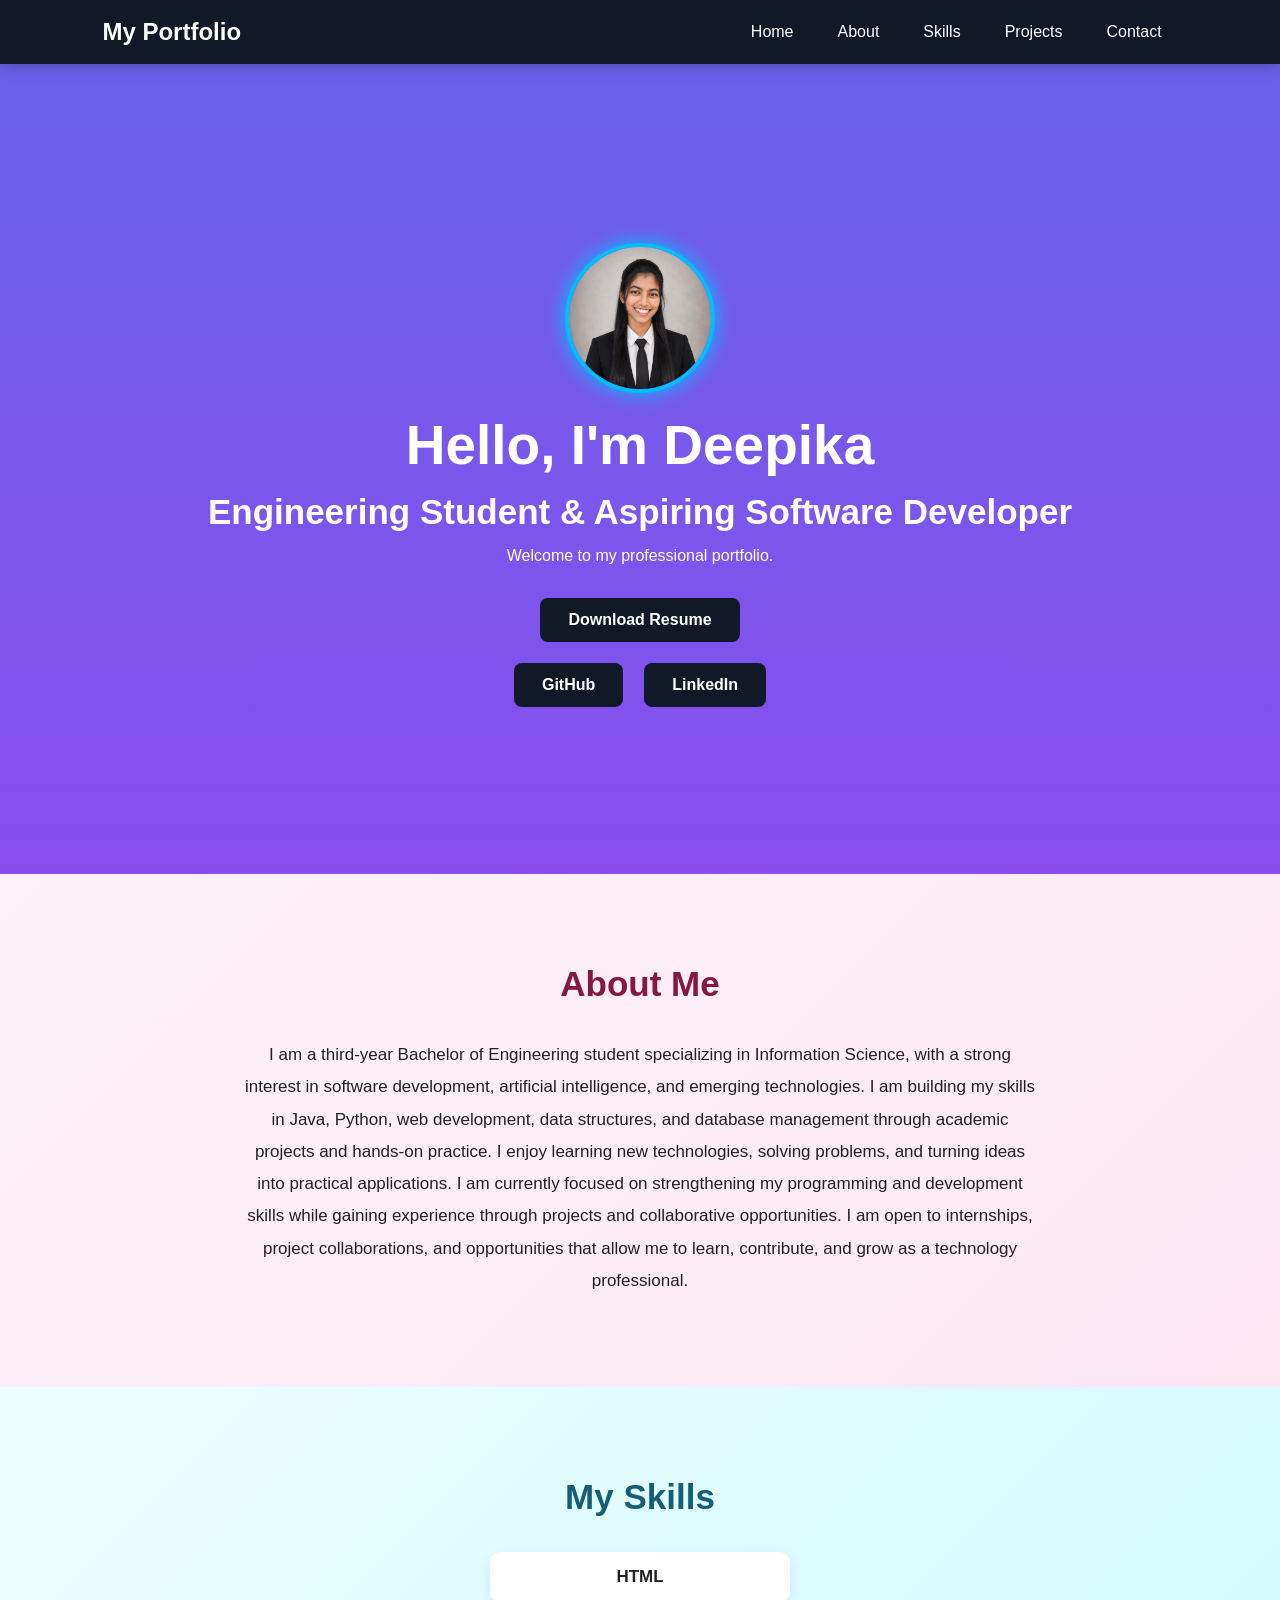
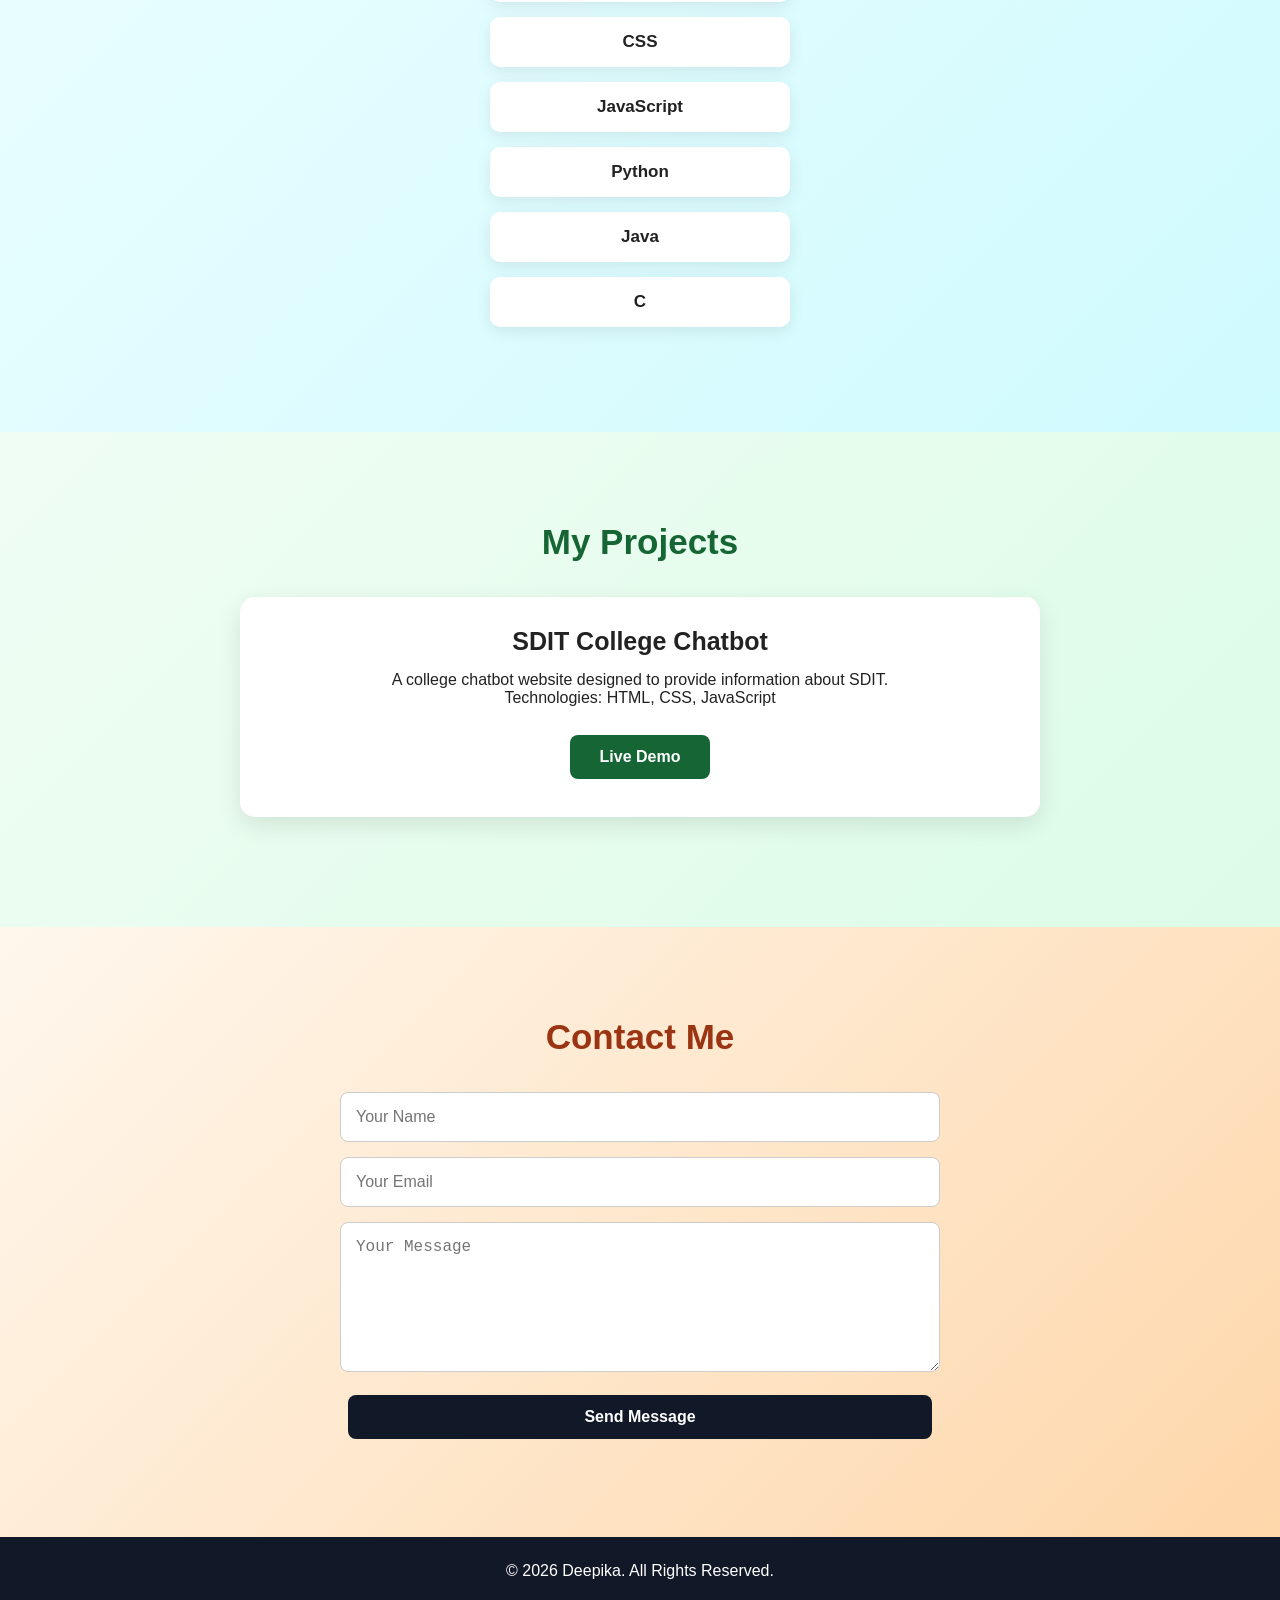
<file: index.html>
<!DOCTYPE html>
<html lang="en">

<head>
    <meta charset="UTF-8">
    <meta name="viewport" content="width=device-width, initial-scale=1.0">

    <title>My Portfolio</title>

    <link rel="stylesheet" href="style.css">
</head>

<body>

    <!-- NAVIGATION -->
    <header>
        <nav>
            <h2>My Portfolio</h2>

            <ul>
                <li><a href="#home">Home</a></li>
                <li><a href="#about">About</a></li>
                <li><a href="#skills">Skills</a></li>
                <li><a href="#projects">Projects</a></li>
                <li><a href="#contact">Contact</a></li>
            </ul>
        </nav>
    </header>


    <!-- HOME -->
    <section id="home">
<div class="profile-image">
    <img src="image/pic1.jpeg" alt="Deepika Mallik" class="profile-img">
</div>
     

        <h1>Hello, I'm Deepika</h1>

        <h2>Engineering Student & Aspiring Software Developer</h2>

        <p>
            Welcome to my professional portfolio.
        </p>

        <a href="resume/deepika mallik 1.pdf" target="_blank">
            <button>Download Resume</button>
        </a>


        <!-- SOCIAL BUTTONS -->
        <div class="social-buttons">

            <a href="https://github.com/deepikamallik" target="_blank">
                <button class="social-btn">GitHub</button>
            </a>

            <a href="https://www.linkedin.com/in/deepika-l-m-755459339/" target="_blank">
                <button class="social-btn">LinkedIn</button>
            </a>

        </div>

    </section>


    <!-- ABOUT -->
    <section id="about">

        <h2>About Me</h2>

        <p>
            I am a third-year Bachelor of Engineering student specializing
            in Information Science, with a strong interest in software
            development, artificial intelligence, and emerging technologies.

            I am building my skills in Java, Python, web development,
            data structures, and database management through academic
            projects and hands-on practice.

            I enjoy learning new technologies, solving problems, and
            turning ideas into practical applications.

            I am currently focused on strengthening my programming and
            development skills while gaining experience through projects
            and collaborative opportunities.

            I am open to internships, project collaborations, and
            opportunities that allow me to learn, contribute, and grow
            as a technology professional.
        </p>

    </section>


    <!-- SKILLS -->
    <section id="skills">

        <h2>My Skills</h2>

        <p>HTML</p>
        <p>CSS</p>
        <p>JavaScript</p>
        <p>Python</p>
        <p>Java</p>
        <p>C</p>

    </section>


    <!-- PROJECTS -->
    <section id="projects">

        <h2>My Projects</h2>

        <div class="project-card">

            <h3>SDIT College Chatbot</h3>

            <p>
                A college chatbot website designed to provide
                information about SDIT.
            </p>

            <p>
                Technologies: HTML, CSS, JavaScript
            </p>

            <a href="https://sdit-chatbot-adade.web.app/" target="_blank">
                <button class="project-btn">Live Demo</button>
            </a>

        </div>

    </section>


    <!-- CONTACT -->
    <section id="contact">

        <h2>Contact Me</h2>

        <form>

            <input type="text" placeholder="Your Name">

            <input type="email" placeholder="Your Email">

            <textarea placeholder="Your Message"></textarea>

            <button type="submit">Send Message</button>

        </form>

    </section>


    <!-- FOOTER -->
    <footer>

        <p>© 2026 Deepika. All Rights Reserved.</p>

    </footer>


    <script src="script.js"></script>

</body>

</html>
</file>
<file: style.css>
* {
    margin: 0;
    padding: 0;
    box-sizing: border-box;
}

html {
    scroll-behavior: smooth;
}

body {
    font-family: Arial, sans-serif;
    color: #222;
}


/* ================= NAVIGATION ================= */

header {
    background: #111827;
    padding: 18px 8%;
    position: sticky;
    top: 0;
    z-index: 1000;

    box-shadow: 0 3px 15px rgba(0,0,0,0.2);
}

nav {
    display: flex;
    justify-content: space-between;
    align-items: center;
}

nav h2 {
    color: white;
}

nav ul {
    display: flex;
    list-style: none;
    gap: 12px;
}

nav a {
    color: white;
    text-decoration: none;

    padding: 10px 16px;
    border-radius: 8px;

    transition: 0.3s;
}

/* Highlight navigation buttons */

nav a:hover {
    background: #6366f1;
    color: white;
}


/* ================= HOME ================= */

#home {
    min-height: 90vh;

    display: flex;
    flex-direction: column;

    justify-content: center;
    align-items: center;

    text-align: center;

    padding: 60px 20px;

    background:
        linear-gradient(
            rgba(79, 70, 229, 0.85),
            rgba(124, 58, 237, 0.9)
        );

    color: white;
}

#home h1 {
    font-size: 55px;
    margin-bottom: 15px;
}

#home h2 {
    margin-bottom: 15px;
}

#home p {
    margin-bottom: 25px;
}


/* ================= PROFILE IMAGE ================= */

.profile-img {
    width: 150px;
    height: 150px;
    border-radius: 50%;
    object-fit: cover;
    object-position: center;
    display: block;
    margin: 20px auto;

    border: 4px solid #00bfff;
    box-shadow: 0 0 20px #00bfff;
}

.profile-image:hover {
    transform: scale(1.05);

    box-shadow:
        0 0 25px rgba(255,255,255,0.9),
        0 0 45px rgba(255,255,255,0.5);
}


/* ================= BUTTONS ================= */

button {
    padding: 13px 28px;

    border: none;

    border-radius: 8px;

    background: #111827;

    color: white;

    cursor: pointer;

    font-size: 16px;

    font-weight: bold;

    margin: 8px;

    transition: 0.3s;
}

button:hover {
    background: #4f46e5;

    transform: translateY(-3px);

    box-shadow: 0 6px 15px rgba(0,0,0,0.25);
}


/* SOCIAL BUTTONS */

.social-buttons {
    display: flex;

    justify-content: center;

    gap: 5px;

    margin-top: 5px;
}


/* ================= GENERAL SECTIONS ================= */

section {
    padding: 90px 10%;

    min-height: 450px;
}

section h2 {
    text-align: center;

    margin-bottom: 35px;

    font-size: 35px;
}


/* ================= ABOUT ================= */

#about {
    background: linear-gradient(
        135deg,
        #fdf2f8,
        #fce7f3
    );

    text-align: center;
}

#about h2 {
    color: #831843;
}

#about p {
    max-width: 800px;

    margin: auto;

    line-height: 1.9;

    font-size: 17px;
}


/* ================= SKILLS ================= */

#skills {
    background: linear-gradient(
        135deg,
        #ecfeff,
        #cffafe
    );

    text-align: center;
}

#skills h2 {
    color: #155e75;
}


/* Skills one by one */

#skills p {
    display: block;

    width: 300px;

    margin: 15px auto;

    padding: 15px;

    background: white;

    border-radius: 10px;

    font-size: 17px;

    font-weight: bold;

    box-shadow: 0 5px 15px rgba(0,0,0,0.08);

    transition: 0.3s;
}

#skills p:hover {
    transform: translateX(8px);

    background: #155e75;

    color: white;
}


/* ================= PROJECTS ================= */

#projects {
    background: linear-gradient(
        135deg,
        #f0fdf4,
        #dcfce7
    );
}

#projects h2 {
    color: #166534;
}

#projects > div {
    background: white;

    padding: 30px;

    margin: 20px auto;

    max-width: 800px;

    border-radius: 15px;

    text-align: center;

    box-shadow: 0 8px 25px rgba(0,0,0,0.1);
}

#projects h3 {
    margin-bottom: 15px;

    font-size: 25px;
}


/* LIVE DEMO CENTER */

#projects a {
    display: flex;

    justify-content: center;

    text-decoration: none;

    margin-top: 20px;
}

.project-btn {
    padding: 13px 30px;

    background: #166534;

    color: white;

    border-radius: 8px;
}

.project-btn:hover {
    background: #15803d;
}


/* ================= CONTACT ================= */

#contact {
    background: linear-gradient(
        135deg,
        #fff7ed,
        #fed7aa
    );
}

#contact h2 {
    color: #9a3412;
}

form {
    max-width: 600px;

    margin: auto;

    display: flex;

    flex-direction: column;

    gap: 15px;
}

input,
textarea {
    padding: 15px;

    border: 1px solid #ccc;

    border-radius: 8px;

    font-size: 16px;
}

input:focus,
textarea:focus {
    outline: none;

    border: 2px solid #f97316;
}

textarea {
    height: 150px;
}


/* ================= FOOTER ================= */

footer {
    background: #111827;

    color: white;

    text-align: center;

    padding: 25px;
}


/* ================= MOBILE ================= */

@media (max-width: 768px) {

    nav {
        flex-direction: column;

        gap: 15px;
    }

    nav ul {
        flex-wrap: wrap;

        justify-content: center;

        gap: 5px;
    }

    #home h1 {
        font-size: 38px;
    }

    #home h2 {
        font-size: 20px;
    }

    section {
        padding: 60px 5%;
    }

    .profile-image {
        width: 150px;
        height: 150px;
    }

    #skills p {
        width: 90%;
    }
}
</file>
